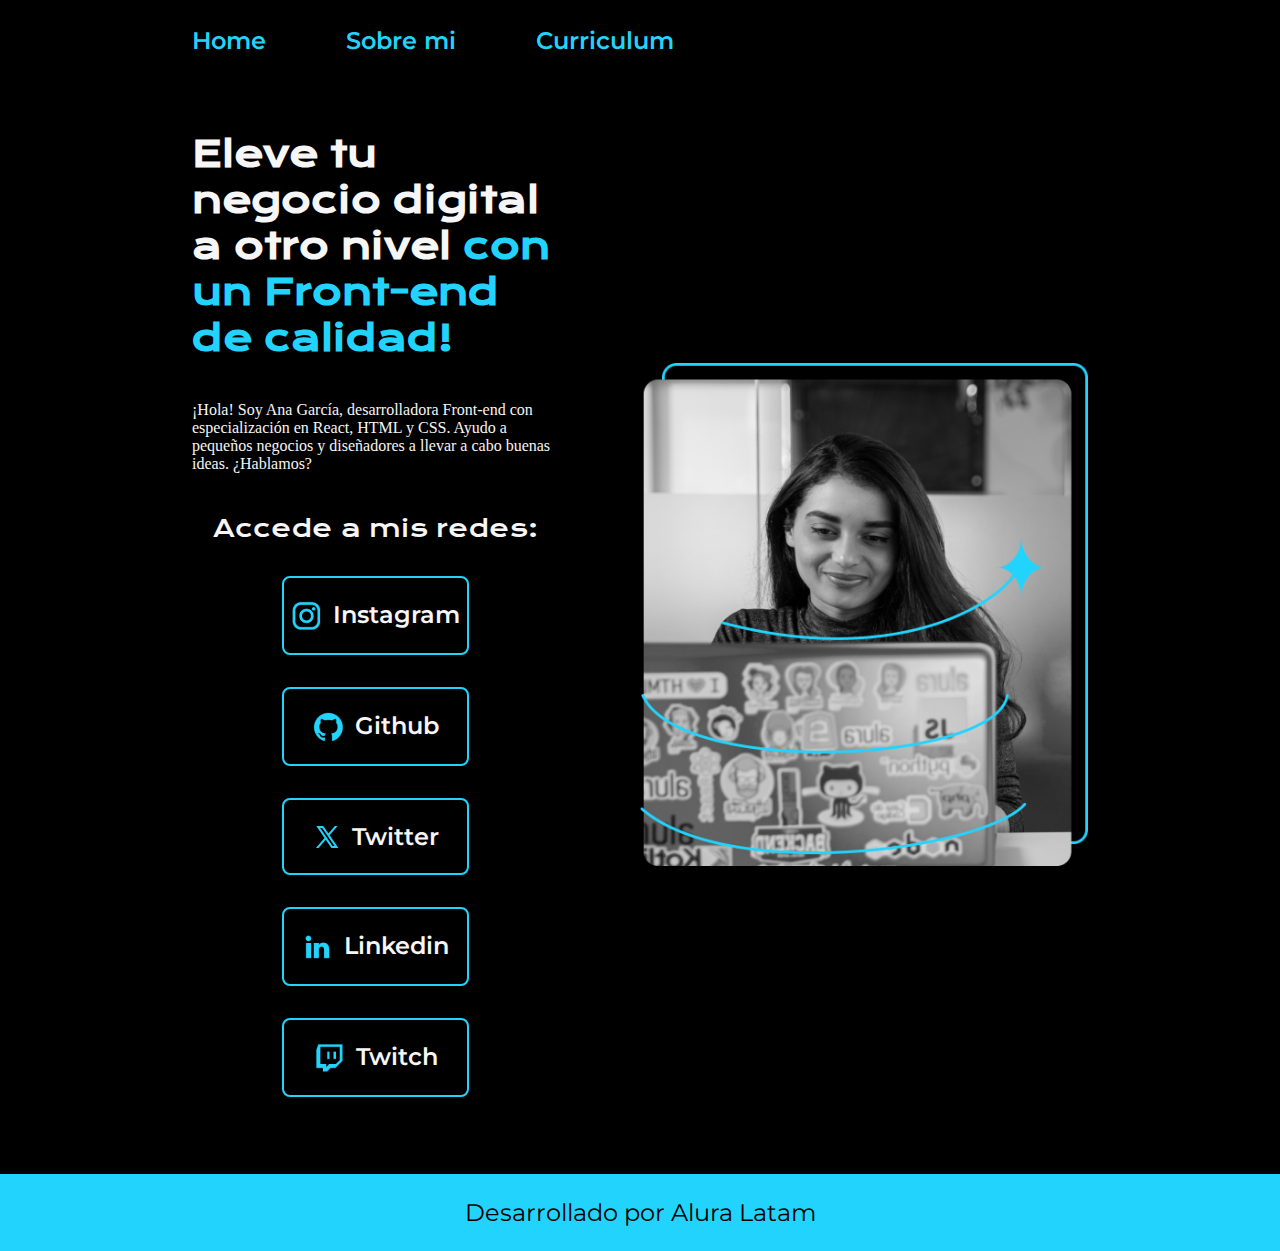
<file: index.html>
<!DOCTYPE html>
<html lang="es-mx">
<head>
    <meta charset="UTF-8">
    <meta http-equiv="X-UA-Compatible" content="IE-edge">
    <meta name="viewport" content="width=device-width, initial-scale=1.0">
    <title>Portafolio</title>
    <link rel="stylesheet" href="./styles/style.css">

</head>
<body>
    <header class="header">
        <nav class="header__menu">
            <a class="header__menu__link" href="index.html">Home</a>
            <a class="header__menu__link" href="about.html">Sobre mi</a>
            <a class="header__menu__link" href="curriculum.html">Curriculum</a>
        </nav>
    </header>
    <main class="presentacion">
        <section class="presentacion__contenido">
            <h1 class="presentacion__contenido__titulo">
                Eleve tu negocio digital a otro nivel 
                <strong class="titulo-destaque">con un Front-end de calidad!
                </strong></h1>
                <p class="presentacion__contenido__texto">¡Hola! Soy Ana García, desarrolladora Front-end con 
                    especialización en React, HTML y CSS. Ayudo a pequeños 
                    negocios y diseñadores a llevar a cabo buenas ideas.
                    ¿Hablamos?

                </p>
                <div class="presentacion__enlaces">
                    <h2 class="presentacion__enlaces__subtitulo">Accede a mis redes:</h2>
                    <a class="presentacion__enlaces__link" href="https://www.instagram.com/">
                        <img src="assets/instagram.png">
                        Instagram</a>
                    <a class="presentacion__enlaces__link" href="https://www.github.com/">
                        <img src="./assets/github.png">
                        Github</a>
                    <a class="presentacion__enlaces__link" href="https://x.com/?lang=es">
                        <img src="./assets/twitter-novo.png">
                        Twitter</a>
                    <a class="presentacion__enlaces__link" href="https://mx.linkedin.com/">
                        <img src="./assets/linkedin.png">
                        Linkedin</a>
                    <a class="presentacion__enlaces__link" href="https://www.twitch.tv/">
                        <img src="./assets/twitch.png">
                        Twitch</a>        
                </div>

        </section>
            <img class="presentacion__imagen" src="assets/Imagem.png" alt="Imagen de Ana Garcia Trabajando">
    </main>
    <footer class="footer">
        <p>Desarrollado por Alura Latam</p>
    </footer>    
</body>
</html>
</file>
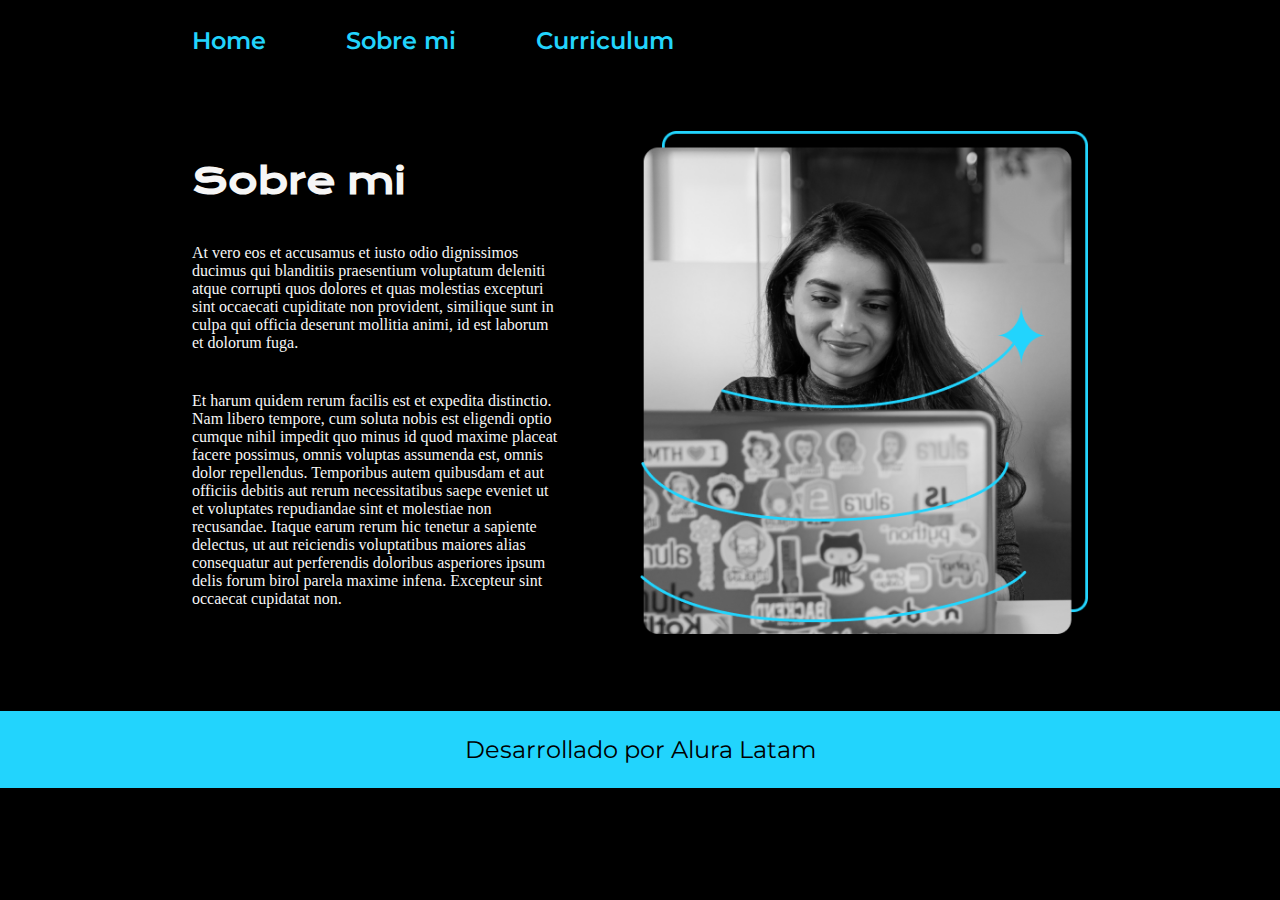
<file: about.html>
<!DOCTYPE html>
<html lang="es-mx">
<head>
    <meta charset="UTF-8">
    <meta name="viewport" content="width=device-width, initial-scale=1.0">
    <title>Sobre mi</title>
    <link rel="stylesheet" href="styles/style.css">
</head>
<body>
    <header class="header">
        <nav class="header__menu">
            <a class="header__menu__link" href="index.html">Home</a>
            <a class="header__menu__link" href="about.html">Sobre mi</a>
            <a class="header__menu__link" href="curriculum.html">Curriculum</a>
        </nav>
    </header>
    <main class="presentacion">
        
        <section class="presentacion__contenido">
            <h1 class="presentacion__contenido__titulo">Sobre mi</h1>
            <p class="presentacion__contenido__texto">At vero eos et accusamus et iusto odio dignissimos ducimus qui blanditiis praesentium voluptatum deleniti atque corrupti 
            quos dolores et quas molestias excepturi sint occaecati cupiditate non provident, similique sunt in culpa qui officia deserunt 
            mollitia animi, id est laborum et dolorum fuga.</p>
            <p class="presentacion__contenido__texto">Et harum quidem rerum facilis est et expedita distinctio. Nam libero tempore, cum soluta nobis est eligendi optio cumque 
            nihil impedit quo minus id quod maxime placeat facere possimus, omnis voluptas assumenda est, omnis dolor repellendus. 
            Temporibus autem quibusdam et aut officiis debitis aut rerum necessitatibus saepe eveniet ut et voluptates repudiandae sint et 
            molestiae non recusandae. Itaque earum rerum hic tenetur a sapiente delectus, ut aut reiciendis voluptatibus maiores alias 
            consequatur aut perferendis doloribus asperiores ipsum delis forum birol parela maxime infena. Excepteur sint occaecat 
            cupidatat non.</p>

        </section>
        <img class="presentacion__imagen" src="assets/Imagem.png" alt="Imagen de Ana Garcia Trabajando">

    </main>
    <footer class="footer">
        <p>Desarrollado por Alura Latam</p>
    </footer>        
</body>
</html>
</file>
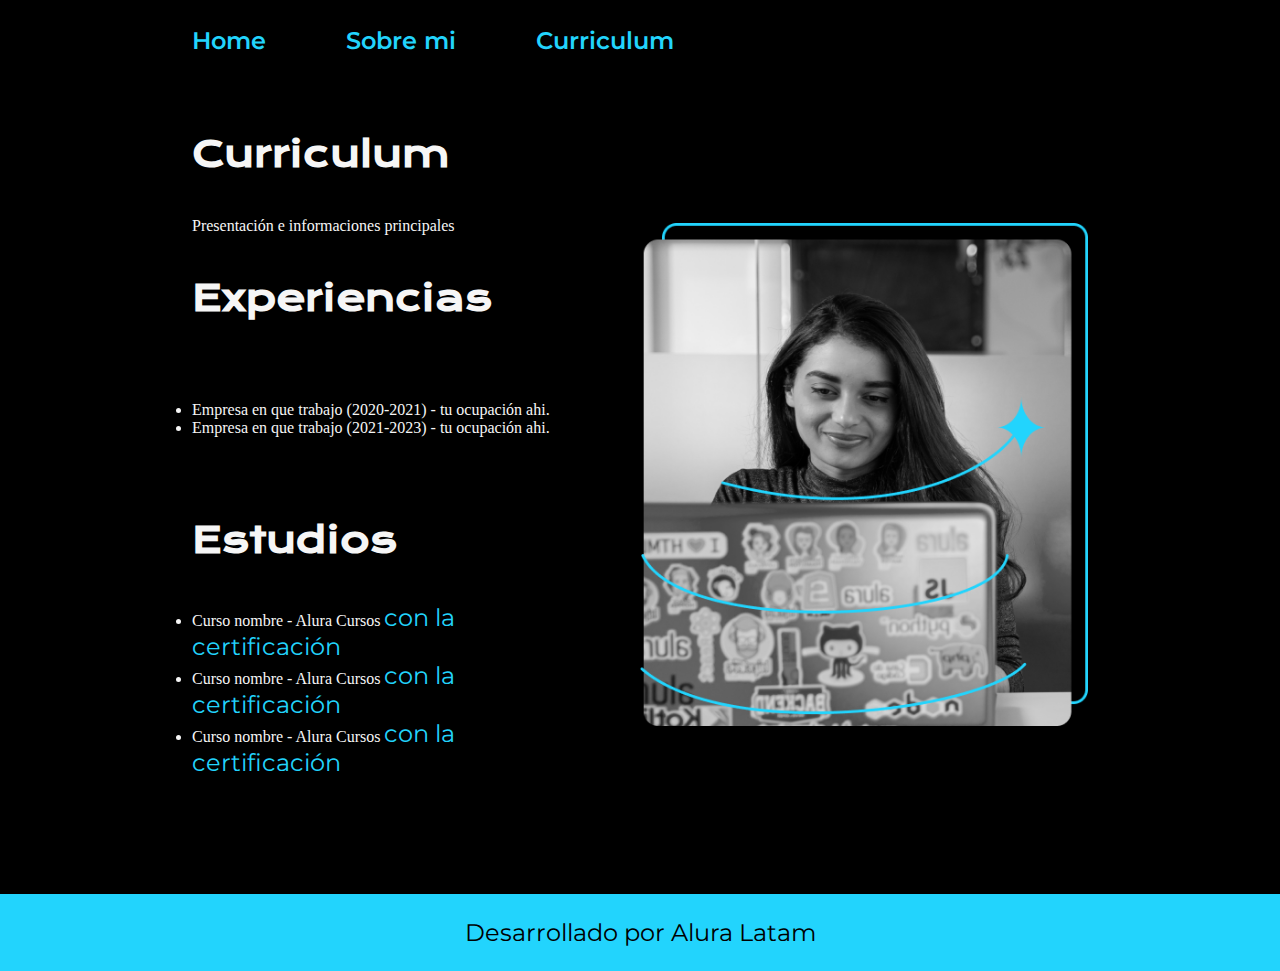
<file: curriculum.html>
<!DOCTYPE html>
<html lang="en">
<head>
    <meta charset="UTF-8">
    <meta name="viewport" content="width=device-width, initial-scale=1.0">
    <title>Curriculum</title>
    <link rel="stylesheet" href="styles/style.css">
</head>
<body>
    <header class="header">
        <nav class="header__menu">
            <a class="header__menu__link" href="index.html">Home</a>
            <a class="header__menu__link" href="about.html">Sobre mi</a>
            <a class="header__menu__link" href="curriculum.html">Curriculum</a>
        </nav>
    </header>
    <main class="presentacion">
        
        <section class="presentacion__contenido">
            <h1 class="presentacion__contenido__titulo">Curriculum</h1>
            <p class="presentacion__contenido__texto">Presentación e informaciones
                principales</p>
            <h2 class="presentacion__contenido__titulo">Experiencias</h2>
            <p class="presentacion__contenido__texto">
                <ul class="presentacion__contenido__texto">
                    <li>Empresa en que trabajo (2020-2021) - tu ocupación ahi.</li>
                    <li>Empresa en que trabajo (2021-2023) - tu ocupación ahi.</li>
                </ul>    
            </p>
            <h2 class="presentacion__contenido__titulo">Estudios</h2>
            <div class="presentacion__contenido__texto">
                <ul class="presentacion__contenido__texto">
                    <li>Curso nombre - Alura Cursos <a href="linkdelacertificacion">con la certificación</a> </li>
                    <li>Curso nombre - Alura Cursos <a href="linkdelacertificacion">con la certificación</a> </li>
                    <li>Curso nombre - Alura Cursos <a href="linkdelacertificacion">con la certificación</a> </li>
                </ul>
            </div>
            </p>
        </section>
        <img class="presentacion__imagen" src="assets/Imagem.png" alt="Imagen de Ana Garcia Trabajando">

    </main>
    <footer class="footer">
        <p>Desarrollado por Alura Latam</p>
    </footer>        
</body>
</html>
</file>
<file: styles/style.css>
@import url('https://fonts.googleapis.com/css2?family=Krona+One&family=Montserrat:ital,wght@0,100..900;1,100..900&display=swap');

:root{
    --color-primario: #000000;
    --color-secunadario: #F6F6F6;
    --color-terciario: #22D4FD;
    --color-hover: #272727;

    --fuente-montserrat: "Montserrat", sans-serif;
    --fuente-krona: "Krona One", sans-serif;
}

*{
    padding: 0;
    margin: 0;
}

body {
    background-color: var(--color-primario);
    color: #F6F6F6;
    box-sizing: var(--color-secunadario);
}

.header{
    padding: 2% 0% 0% 15%;
}

.header__menu{
    display: flex;
    gap: 80px;
}

.header__menu__link{
    font-family: var(--fuente-montserrat);
    font-size: 1.5rem;
    font-weight: 600;
    color: var(--color-terciario);
    text-decoration: none;
}

.presentacion{
    display: flex;
    align-items: center;
    padding: 6% 15%;
    justify-content: space-between;
    gap: 82px;
}

.presentacion__contenido{
    width: 50%;
    display: flex;
    flex-direction: column;
    gap: 40px;
}

.presentacion__contenido__titulo{
    font-size: 2.25rem;
    font-family: var(--fuente-krona);
}

.titulo-destaque{
    color: var(--color-terciario);
}

.parrafo__destaque{
    color: var(--color-terciario);
}

.presentacion__contenido__texto a{
    font-size: 1.5rem;
    font-family: var(--fuente-montserrat);
    text-decoration: none;
    color: var(--color-terciario);
}

.presentacion__enlaces{
    display: flex;
    justify-content: space-between;
    flex-direction: column;
    align-items: center;
    gap: 32px;
}

.presentacion__enlaces__subtitulo{
    font-family: var(--fuente-krona);
    font-size: 1.5rem;
    font-weight: 400;
}

.presentacion__enlaces__link{
    width: 50%;
    text-align: center;
    padding: 21.5px 0;
    border-radius: 8px;
    font-family: var(--fuente-montserrat);
    font-size: 1.5rem;
    font-weight: 600;
    text-decoration: none;
    color: var(--color-secunadario);
    border: 2px solid var(--color-terciario);
    display: flex;
    justify-content: center;
    gap: 10px;
}

.presentacion__enlaces__link:hover{

    background-color:var(--color-hover);
}

.presentacion__imagen{
    width: 50%;
}

.footer{
    background-color: var(--color-terciario);
    padding: 24px;
    color: var(--color-primario);
    text-align: center;
    font-family: var(--fuente-montserrat);
    font-size: 1.5rem;
    font-weight: 400;
}

@media (max-width: 1200px) {

    .header{
        padding: 10%;
    }

    .header__menu{
        justify-content: center;
    }

    .presentacion {
        flex-direction: column-reverse;
        padding: 5%;
    }

    .presentacion__contenido{
        width: auto;
    }
}
</file>
